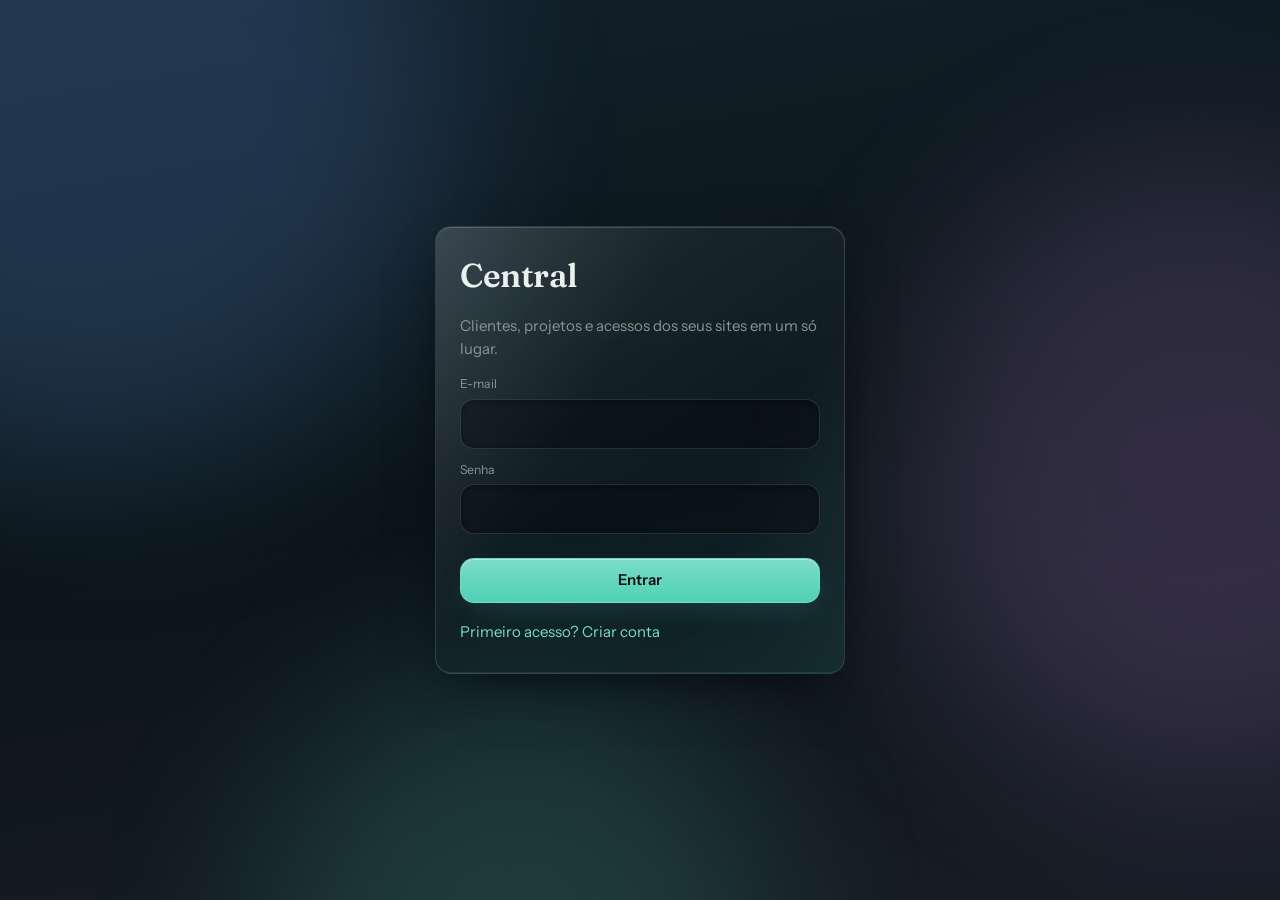
<file: index.html>
<!doctype html>
<html lang="pt-BR">
<head>
<meta charset="utf-8">
<meta name="viewport" content="width=device-width, initial-scale=1, viewport-fit=cover">
<meta http-equiv="Content-Security-Policy" content="default-src 'self'; script-src 'self'; style-src 'self' 'unsafe-inline'; img-src 'self' data:; connect-src 'self' https://llpbtrobjfszgzlvdogr.supabase.co https://www.googleapis.com https://nominatim.openstreetmap.org https://overpass-api.de https://overpass.private.coffee https://overpass.kumi.systems; object-src 'none'; base-uri 'none'; form-action 'self'">
<meta name="referrer" content="no-referrer">
<meta name="robots" content="noindex, nofollow">
<meta name="theme-color" content="#050507">
<meta name="apple-mobile-web-app-capable" content="yes">
<meta name="apple-mobile-web-app-status-bar-style" content="black-translucent">
<meta name="apple-mobile-web-app-title" content="Central">
<title>Central</title>
<script src="theme.js"></script>
<link rel="manifest" href="manifest.webmanifest">
<link rel="icon" type="image/png" href="icons/icon-192.png">
<link rel="apple-touch-icon" href="icons/icon-192.png">
<link rel="stylesheet" href="styles.css">
</head>
<body>
<div class="aurora" aria-hidden="true"><i></i></div>
<div id="app"><div class="center"><p class="muted">Carregando…</p></div></div>
<div id="modal" hidden></div>
<div id="toast" role="status" aria-live="polite"></div>
<script src="vendor/supabase.js"></script>
<script type="module" src="app.js"></script>
</body>
</html>
</file>
<file: styles.css>
/* =====================================================================
   Central — paletas de cores + vidro
   Paleta (data-style), modo (data-mode: dark|light), fonte (data-font), animações (data-motion: full|calm).
   Paletas geradas com contraste conferido (texto/destaque >= 4.5:1). Os seletores não exigem <html>:
   a prévia de cada paleta em Ajustes usa as mesmas variáveis.
   ===================================================================== */

/* ---------- fontes (hospedadas no app; a CSP não permite fontes externas) ---------- */
@font-face{font-family:"Fraunces";src:url(fonts/fraunces.woff2) format("woff2");font-weight:100 900;font-display:swap}
@font-face{font-family:"Instrument Sans";src:url(fonts/instrument-sans.woff2) format("woff2");font-weight:400 700;font-display:swap}
@font-face{font-family:"Bricolage Grotesque";src:url(fonts/bricolage.woff2) format("woff2");font-weight:200 800;font-display:swap}
@font-face{font-family:"IBM Plex Sans";src:url(fonts/plex-sans-400.woff2) format("woff2");font-weight:400;font-display:swap}
@font-face{font-family:"IBM Plex Sans";src:url(fonts/plex-sans-500.woff2) format("woff2");font-weight:500;font-display:swap}
@font-face{font-family:"IBM Plex Sans";src:url(fonts/plex-sans-600.woff2) format("woff2");font-weight:600;font-display:swap}
@font-face{font-family:"IBM Plex Sans";src:url(fonts/plex-sans-700.woff2) format("woff2");font-weight:700 900;font-display:swap}
@font-face{font-family:"IBM Plex Mono";src:url(fonts/plex-mono-500.woff2) format("woff2");font-weight:400 700;font-display:swap}
:root,[data-font="editorial"]{--f-body:"Instrument Sans",system-ui,sans-serif;--f-head:"Fraunces",Georgia,serif;--f-num:"Fraunces",Georgia,serif;--head-w:600;--head-ls:-.015em}
[data-font="grotesca"]{--f-body:"Bricolage Grotesque",system-ui,sans-serif;--f-head:"Bricolage Grotesque",system-ui,sans-serif;--f-num:"Bricolage Grotesque",system-ui,sans-serif;--head-w:700;--head-ls:-.03em}
[data-font="tecnica"]{--f-body:"IBM Plex Sans",system-ui,sans-serif;--f-head:"IBM Plex Sans",system-ui,sans-serif;--f-num:"IBM Plex Mono",ui-monospace,monospace;--head-w:600;--head-ls:-.01em}

/* ---------- paletas ---------- */
[data-style="mistico"][data-mode="dark"]{--bg:#0b1519;--sky1:#13212c;--sky2:#0b1519;--sky3:#181d27;--text:#eaf0eb;--muted:#8c9493;--accent:#4fd1b5;--accent2:#7bdcc8;--accent-ink:#101114;--gold:#e0b45a;--warn:#f0c06a;--danger:#ff8f8f;--info:#8fb4ff;--good:#6fd6a0;--blob1:#5b8fd6;--blob2:#b07cc6;--blob3:#4fd1b5;--k1:#4fd1b5;--k2:#5b8fd6;--k3:#b07cc6;--k4:#e0b45a;--c1:#4fd1b5;--c2:#5b8fd6;--c3:#b07cc6;--c4:#e0b45a;--c5:#e7799b;--c6:#9ee6d6;--c7:#8c9493}
[data-style="mistico"][data-mode="light"]{--bg:#f1f3ee;--sky1:#e2e9ec;--sky2:#f1f3ee;--sky3:#eae7ea;--text:#1b2a2a;--muted:#687271;--accent:#2c7565;--accent2:#256356;--accent-ink:#ffffff;--gold:#987a3d;--warn:#8f5c0a;--danger:#b3303e;--info:#2f5fb0;--good:#1f7a4d;--blob1:#5b8fd6;--blob2:#b07cc6;--blob3:#4fd1b5;--k1:#399682;--k2:#5789cd;--k3:#a977be;--k4:#a18241;--c1:#2c7565;--c2:#5789cd;--c3:#a977be;--c4:#a18241;--c5:#de7495;--c6:#80aca3;--c7:#687271}
[data-style="oceano"][data-mode="dark"]{--bg:#08111c;--sky1:#0c242e;--sky2:#08111c;--sky3:#111b2e;--text:#eaeeef;--muted:#8b9196;--accent:#4aa8ff;--accent2:#77beff;--accent-ink:#101114;--gold:#e8c98a;--warn:#f0c06a;--danger:#ff8f8f;--info:#8fb4ff;--good:#6fd6a0;--blob1:#2dd4d4;--blob2:#7c8cff;--blob3:#4aa8ff;--k1:#4aa8ff;--k2:#2dd4d4;--k3:#7c8cff;--k4:#e8c98a;--c1:#4aa8ff;--c2:#2dd4d4;--c3:#7c8cff;--c4:#e8c98a;--c5:#ff8f70;--c6:#9bcfff;--c7:#8b9196}
[data-style="oceano"][data-mode="light"]{--bg:#eef3f7;--sky1:#dbf0f4;--sky2:#eef3f7;--sky3:#e3e9f8;--text:#1a2631;--muted:#667078;--accent:#2f6ca3;--accent2:#285c8b;--accent-ink:#ffffff;--gold:#8b7953;--warn:#8f5c0a;--danger:#b3303e;--info:#2f5fb0;--good:#1f7a4d;--blob1:#2dd4d4;--blob2:#7c8cff;--blob3:#4aa8ff;--k1:#3e8dd6;--k2:#209999;--k3:#7281eb;--k4:#9e895e;--c1:#2f6ca3;--c2:#209999;--c3:#7281eb;--c4:#9e895e;--c5:#d6785e;--c6:#82a7c8;--c7:#667078}
[data-style="floresta"][data-mode="dark"]{--bg:#0c140f;--sky1:#11221d;--sky2:#0c140f;--sky3:#182114;--text:#edf0e8;--muted:#8e948d;--accent:#7cc98a;--accent2:#9dd6a7;--accent-ink:#101114;--gold:#d9b55a;--warn:#f0c06a;--danger:#ff8f8f;--info:#8fb4ff;--good:#6fd6a0;--blob1:#3f9f9a;--blob2:#a3b84f;--blob3:#7cc98a;--k1:#7cc98a;--k2:#3f9f9a;--k3:#a3b84f;--k4:#d9b55a;--c1:#7cc98a;--c2:#3f9f9a;--c3:#a3b84f;--c4:#d9b55a;--c5:#e08a5a;--c6:#b7e1bf;--c7:#8e948d}
[data-style="floresta"][data-mode="light"]{--bg:#f0f2e9;--sky1:#deeae1;--sky2:#f0f2e9;--sky3:#e8ecda;--text:#1f2925;--muted:#6a716c;--accent:#45714d;--accent2:#3b6041;--accent-ink:#ffffff;--gold:#947b3d;--warn:#8f5c0a;--danger:#b3303e;--info:#2f5fb0;--good:#1f7a4d;--blob1:#3f9f9a;--blob2:#a3b84f;--blob3:#7cc98a;--k1:#599163;--k2:#3c9994;--k3:#7c8c3c;--k4:#9c8241;--c1:#45714d;--c2:#3c9994;--c3:#7c8c3c;--c4:#9c8241;--c5:#ce7f53;--c6:#8faa94;--c7:#6a716c}
[data-style="terracota"][data-mode="dark"]{--bg:#16110e;--sky1:#221f16;--sky2:#16110e;--sky3:#271e13;--text:#f3ebe5;--muted:#968f8b;--accent:#e07a52;--accent2:#e89b7d;--accent-ink:#101114;--gold:#6b8fa3;--warn:#f0c06a;--danger:#ff8f8f;--info:#8fb4ff;--good:#6fd6a0;--blob1:#8a9a5b;--blob2:#e8b04a;--blob3:#e07a52;--k1:#e07a52;--k2:#8a9a5b;--k3:#e8b04a;--k4:#6b8fa3;--c1:#e07a52;--c2:#8a9a5b;--c3:#e8b04a;--c4:#6b8fa3;--c5:#c7a98a;--c6:#eeb6a0;--c7:#968f8b}
[data-style="terracota"][data-mode="light"]{--bg:#f5efe6;--sky1:#eae6d8;--sky2:#f5efe6;--sky3:#f4e9d6;--text:#292120;--muted:#726b67;--accent:#a1583b;--accent2:#894b32;--accent-ink:#ffffff;--gold:#5e7e8f;--warn:#8f5c0a;--danger:#b3303e;--info:#2f5fb0;--good:#1f7a4d;--blob1:#8a9a5b;--blob2:#e8b04a;--blob3:#e07a52;--k1:#ce704b;--k2:#7f8e54;--k3:#a77f35;--k4:#6b8fa3;--c1:#a1583b;--c2:#7f8e54;--c3:#a77f35;--c4:#6b8fa3;--c5:#a78e74;--c6:#c79b89;--c7:#726b67}
[data-style="cafe"][data-mode="dark"]{--bg:#14100d;--sky1:#1e1e18;--sky2:#14100d;--sky3:#251e18;--text:#f1ece5;--muted:#94908a;--accent:#c8925a;--accent2:#d6ad83;--accent-ink:#101114;--gold:#d26b4f;--warn:#f0c06a;--danger:#ff8f8f;--info:#8fb4ff;--good:#6fd6a0;--blob1:#7a9a7e;--blob2:#e3c39b;--blob3:#c8925a;--k1:#c8925a;--k2:#7a9a7e;--k3:#e3c39b;--k4:#d26b4f;--c1:#c8925a;--c2:#7a9a7e;--c3:#e3c39b;--c4:#d26b4f;--c5:#8b6b52;--c6:#e1c3a4;--c7:#94908a}
[data-style="cafe"][data-mode="light"]{--bg:#f4eee6;--sky1:#e8e6dc;--sky2:#f4eee6;--sky3:#f2eade;--text:#272320;--muted:#716c67;--accent:#88633d;--accent2:#745434;--accent-ink:#ffffff;--gold:#b95e46;--warn:#8f5c0a;--danger:#b3303e;--info:#2f5fb0;--good:#1f7a4d;--blob1:#7a9a7e;--blob2:#e3c39b;--blob3:#c8925a;--k1:#b0804f;--k2:#708e74;--k3:#9a8569;--k4:#d26b4f;--c1:#88633d;--c2:#708e74;--c3:#9a8569;--c4:#d26b4f;--c5:#8b6b52;--c6:#b8a18b;--c7:#716c67}
[data-style="bauhaus"][data-mode="dark"]{--bg:#0f1118;--sky1:#171c2c;--sky2:#0f1118;--sky3:#20161b;--text:#f4eee3;--muted:#94918e;--accent:#f2b632;--accent2:#f5c865;--accent-ink:#101114;--gold:#2a9d8f;--warn:#f0c06a;--danger:#ff8f8f;--info:#8fb4ff;--good:#6fd6a0;--blob1:#5b7be0;--blob2:#e0533d;--blob3:#f2b632;--k1:#f2b632;--k2:#5b7be0;--k3:#e0533d;--k4:#2a9d8f;--c1:#f2b632;--c2:#5b7be0;--c3:#e0533d;--c4:#2a9d8f;--c5:#8a8fa0;--c6:#f8d78e;--c7:#94918e}
[data-style="bauhaus"][data-mode="light"]{--bg:#f4f1e8;--sky1:#e5e5e7;--sky2:#f4f1e8;--sky3:#f2e1d7;--text:#2b271c;--muted:#737065;--accent:#88661c;--accent2:#745718;--accent-ink:#ffffff;--gold:#258a7e;--warn:#8f5c0a;--danger:#b3303e;--info:#2f5fb0;--good:#1f7a4d;--blob1:#5b7be0;--blob2:#e0533d;--blob3:#f2b632;--k1:#ae8324;--k2:#5b7be0;--k3:#e0533d;--k4:#289789;--c1:#88661c;--c2:#5b7be0;--c3:#e0533d;--c4:#289789;--c5:#8a8fa0;--c6:#b8a377;--c7:#737065}
[data-style="crepusculo"][data-mode="dark"]{--bg:#150d1b;--sky1:#211830;--sky2:#150d1b;--sky3:#23142a;--text:#f5eceb;--muted:#978e94;--accent:#ff8fbf;--accent2:#ffabcf;--accent-ink:#101114;--gold:#ffb15c;--warn:#f0c06a;--danger:#ff8f8f;--info:#8fb4ff;--good:#6fd6a0;--blob1:#8f7cf0;--blob2:#c86ad8;--blob3:#ff8fbf;--k1:#ff8fbf;--k2:#8f7cf0;--k3:#c86ad8;--k4:#ffb15c;--c1:#ff8fbf;--c2:#8f7cf0;--c3:#c86ad8;--c4:#ffb15c;--c5:#ff7a6a;--c6:#ffc1dc;--c7:#978e94}
[data-style="crepusculo"][data-mode="light"]{--bg:#f7eff0;--sky1:#ede4f0;--sky2:#f7eff0;--sky3:#f2e2ee;--text:#2c232a;--muted:#756c71;--accent:#995673;--accent2:#824962;--accent-ink:#ffffff;--gold:#a3713b;--warn:#8f5c0a;--danger:#b3303e;--info:#2f5fb0;--good:#1f7a4d;--blob1:#8f7cf0;--blob2:#c86ad8;--blob3:#ff8fbf;--k1:#c26d91;--k2:#8977e6;--k3:#c066cf;--k4:#b87f42;--c1:#995673;--c2:#8977e6;--c3:#c066cf;--c4:#b87f42;--c5:#eb7062;--c6:#c29aab;--c7:#756c71}
[data-style="lavanda"][data-mode="dark"]{--bg:#121119;--sky1:#1e2226;--sky2:#121119;--sky3:#241d22;--text:#efedee;--muted:#929195;--accent:#a99be8;--accent2:#beb4ee;--accent-ink:#101114;--gold:#e6c97a;--warn:#f0c06a;--danger:#ff8f8f;--info:#8fb4ff;--good:#6fd6a0;--blob1:#8fb89a;--blob2:#f0a98c;--blob3:#a99be8;--k1:#a99be8;--k2:#8fb89a;--k3:#f0a98c;--k4:#e6c97a;--c1:#a99be8;--c2:#8fb89a;--c3:#f0a98c;--c4:#e6c97a;--c5:#d98fb0;--c6:#d0c8f2;--c7:#929195}
[data-style="lavanda"][data-mode="light"]{--bg:#f3f1f6;--sky1:#e9ebed;--sky2:#f3f1f6;--sky3:#f3eaeb;--text:#24242f;--muted:#6f6e77;--accent:#6c6394;--accent2:#5c547e;--accent-ink:#ffffff;--gold:#8a7949;--warn:#8f5c0a;--danger:#b3303e;--info:#2f5fb0;--good:#1f7a4d;--blob1:#8fb89a;--blob2:#f0a98c;--blob3:#a99be8;--k1:#8e82c3;--k2:#72937b;--k3:#ad7a65;--k4:#9c8953;--c1:#6c6394;--c2:#72937b;--c3:#ad7a65;--c4:#9c8953;--c5:#bf7e9b;--c6:#a7a1bf;--c7:#6f6e77}
[data-style="rosa"][data-mode="dark"]{--bg:#161012;--sky1:#27171c;--sky2:#161012;--sky3:#261d1c;--text:#f3edea;--muted:#96908f;--accent:#e79aa8;--accent2:#edb3be;--accent-ink:#101114;--gold:#7fa39a;--warn:#f0c06a;--danger:#ff8f8f;--info:#8fb4ff;--good:#6fd6a0;--blob1:#c4587a;--blob2:#d9b38c;--blob3:#e79aa8;--k1:#e79aa8;--k2:#c4587a;--k3:#d9b38c;--k4:#7fa39a;--c1:#e79aa8;--c2:#c4587a;--c3:#d9b38c;--c4:#7fa39a;--c5:#9c6b8a;--c6:#f2c7cf;--c7:#96908f}
[data-style="rosa"][data-mode="light"]{--bg:#f6eeee;--sky1:#f1dfe2;--sky2:#f6eeee;--sky3:#f3e8e4;--text:#2a2428;--muted:#736d6f;--accent:#8b5c65;--accent2:#764e56;--accent-ink:#ffffff;--gold:#66827b;--warn:#8f5c0a;--danger:#b3303e;--info:#2f5fb0;--good:#1f7a4d;--blob1:#c4587a;--blob2:#d9b38c;--blob3:#e79aa8;--k1:#b07580;--k2:#c4587a;--k3:#9c8165;--k4:#708f88;--c1:#8b5c65;--c2:#c4587a;--c3:#9c8165;--c4:#708f88;--c5:#9c6b8a;--c6:#b99da3;--c7:#736d6f}
[data-style="menta"][data-mode="dark"]{--bg:#0d1413;--sky1:#22191b;--sky2:#0d1413;--sky3:#1f231a;--text:#ebf0ea;--muted:#8e9490;--accent:#58d6a8;--accent2:#82e0be;--accent-ink:#101114;--gold:#6aa0e8;--warn:#f0c06a;--danger:#ff8f8f;--info:#8fb4ff;--good:#6fd6a0;--blob1:#e4475f;--blob2:#f2d16b;--blob3:#58d6a8;--k1:#58d6a8;--k2:#e4475f;--k3:#f2d16b;--k4:#6aa0e8;--c1:#58d6a8;--c2:#e4475f;--c3:#f2d16b;--c4:#6aa0e8;--c5:#b98cf0;--c6:#a3e8cf;--c7:#8e9490}
[data-style="menta"][data-mode="light"]{--bg:#eff5f2;--sky1:#eee4e3;--sky2:#eff5f2;--sky3:#eff1e4;--text:#1c2a28;--muted:#687371;--accent:#31785e;--accent2:#2a6650;--accent-ink:#ffffff;--gold:#5580ba;--warn:#8f5c0a;--danger:#b3303e;--info:#2f5fb0;--good:#1f7a4d;--blob1:#e4475f;--blob2:#f2d16b;--blob3:#58d6a8;--k1:#3f9a79;--k2:#e4475f;--k3:#9b8644;--k4:#5d8dcc;--c1:#31785e;--c2:#e4475f;--c3:#9b8644;--c4:#5d8dcc;--c5:#aa81dd;--c6:#83ae9e;--c7:#687371}
[data-style="grafite"][data-mode="dark"]{--bg:#111214;--sky1:#1c2126;--sky2:#111214;--sky3:#241d1a;--text:#f1f2e4;--muted:#93948d;--accent:#c6f04a;--accent2:#d4f477;--accent-ink:#101114;--gold:#b48cf0;--warn:#f0c06a;--danger:#ff8f8f;--info:#8fb4ff;--good:#6fd6a0;--blob1:#7fa7c9;--blob2:#ff9b5a;--blob3:#c6f04a;--k1:#c6f04a;--k2:#7fa7c9;--k3:#ff9b5a;--k4:#b48cf0;--c1:#c6f04a;--c2:#7fa7c9;--c3:#ff9b5a;--c4:#b48cf0;--c5:#9aa3ad;--c6:#e0f79b;--c7:#93948d}
[data-style="grafite"][data-mode="light"]{--bg:#f2f2f0;--sky1:#e6eaec;--sky2:#f2f2f0;--sky3:#f3e9e1;--text:#272d1f;--muted:#70746a;--accent:#5f7324;--accent2:#51621f;--accent-ink:#ffffff;--gold:#896ab6;--warn:#8f5c0a;--danger:#b3303e;--info:#2f5fb0;--good:#1f7a4d;--blob1:#7fa7c9;--blob2:#ff9b5a;--blob3:#c6f04a;--k1:#77902c;--k2:#6b8ca9;--k3:#c27644;--k4:#9e7bd3;--c1:#5f7324;--c2:#6b8ca9;--c3:#c27644;--c4:#9e7bd3;--c5:#8e969f;--c6:#9fab7c;--c7:#70746a}
[data-style="carmesim"][data-mode="dark"]{--bg:#070608;--sky1:#201215;--sky2:#070608;--sky3:#16080c;--text:#f5e7e4;--muted:#918988;--accent:#ff3b4b;--accent2:#ff6c78;--accent-ink:#101114;--gold:#ffb454;--warn:#f0c06a;--danger:#ff8f8f;--info:#8fb4ff;--good:#6fd6a0;--blob1:#ff7a86;--blob2:#c41a3a;--blob3:#ff3b4b;--k1:#ff3b4b;--k2:#ff7a86;--k3:#c41a3a;--k4:#ffb454;--c1:#ff3b4b;--c2:#ff7a86;--c3:#c41a3a;--c4:#ffb454;--c5:#9a9299;--c6:#ff939c;--c7:#918988}
[data-style="carmesim"][data-mode="light"]{--bg:#f7f2f1;--sky1:#f8e6e6;--sky2:#f7f2f1;--sky3:#f2dcdf;--text:#2c1b1f;--muted:#75686b;--accent:#cc2f3c;--accent2:#ad2833;--accent-ink:#ffffff;--gold:#a37336;--warn:#8f5c0a;--danger:#b3303e;--info:#2f5fb0;--good:#1f7a4d;--blob1:#ff7a86;--blob2:#c41a3a;--blob3:#ff3b4b;--k1:#ff3b4b;--k2:#d66671;--k3:#c41a3a;--k4:#b8823c;--c1:#cc2f3c;--c2:#d66671;--c3:#c41a3a;--c4:#b8823c;--c5:#9a9299;--c6:#e0828a;--c7:#75686b}

/* vidro: escuro x claro */
[data-mode="dark"]{
  --g1:rgba(255,255,255,.085);--g2:rgba(255,255,255,.025);--border:rgba(255,255,255,.12);--hi:rgba(255,255,255,.17);
  --sheen:rgba(255,255,255,.11);--shadow:rgba(0,0,0,.8);--soft:rgba(255,255,255,.05);--soft2:rgba(255,255,255,.09);
  --inset:rgba(0,0,0,.32);--base:color-mix(in srgb,var(--bg) 34%,transparent);--hair:rgba(255,255,255,.07);--track:rgba(255,255,255,.09);--strong:#fff;
  --sheet1:color-mix(in srgb,var(--bg) 72%,var(--accent) 6%);--sheet2:color-mix(in srgb,var(--bg) 92%,transparent);--tipbg:color-mix(in srgb,var(--bg) 80%,transparent);
}
[data-mode="light"]{
  --g1:rgba(255,255,255,.66);--g2:rgba(255,255,255,.36);--border:rgba(255,255,255,.8);--hi:rgba(255,255,255,.95);
  --sheen:rgba(255,255,255,.3);--shadow:rgba(40,60,70,.28);--soft:rgba(255,255,255,.45);--soft2:rgba(255,255,255,.7);
  --inset:rgba(255,255,255,.6);--base:transparent;--hair:rgba(30,50,60,.09);--track:rgba(30,50,60,.10);--strong:#0b161a;
  --sheet1:rgba(255,255,255,.88);--sheet2:rgba(255,255,255,.78);--tipbg:rgba(255,255,255,.85);
}
[data-style]{
  --glow:color-mix(in srgb,var(--accent) 20%,transparent);
  --tint:color-mix(in srgb,var(--accent) 5%,transparent);
}
:root{--r:16px;--nav-h:68px;--glass:blur(26px) saturate(140%) brightness(1.04)}
[data-mode="light"]:root{--glass:blur(22px) saturate(180%) brightness(1.04)}

/* ---------- base ---------- */
*{box-sizing:border-box}
html{background:var(--bg)}
html,body{margin:0;color:var(--text);font:15px/1.5 var(--f-body);-webkit-text-size-adjust:100%}
body{background:transparent;min-height:100vh}
body.noscroll{overflow:hidden}
h1,h2,h3{margin:0 0 .4em;line-height:1.15;letter-spacing:var(--head-ls);font-family:var(--f-head);font-weight:var(--head-w)}
h1{font-size:1.7rem} h2{font-size:1.12rem} h3{font-size:1rem}
a{color:var(--accent2);text-decoration:none}
[data-mode="light"] a{color:var(--accent)}
.muted{color:var(--muted)} .small{font-size:.85rem} .right{text-align:right}
.mono{font-family:ui-monospace,SFMono-Regular,Menlo,Consolas,monospace}
[hidden]{display:none!important}
.eyebrow{font-size:.85rem;color:var(--muted);margin-bottom:2px}
.num,.stat .v,.kpi .v,.hs .v,.tile .n,.donut .dn,.lf-score{font-family:var(--f-num);font-variant-numeric:tabular-nums lining-nums}
html.theming *,html.theming *::before,html.theming *::after{transition:background-color .6s,border-color .6s,color .6s,fill .6s,stroke .6s,box-shadow .6s!important}
::view-transition-old(root),::view-transition-new(root){animation:none;mix-blend-mode:normal}
::view-transition-new(root){animation:vt .75s cubic-bezier(.4,0,.2,1)}
@keyframes vt{from{clip-path:circle(0 at var(--vx,50%) var(--vy,50%))}to{clip-path:circle(150vmax at var(--vx,50%) var(--vy,50%))}}

/* ---------- fundo: manchas de cor da paleta, desfocadas, atrás do vidro ---------- */
.aurora{position:fixed;inset:0;z-index:-1;overflow:hidden;pointer-events:none;background:linear-gradient(170deg,var(--sky1),var(--sky2) 50%,var(--sky3))}
.aurora i{position:absolute;border-radius:50%;filter:blur(90px);will-change:transform}
.aurora .b1{width:55vmax;height:55vmax;left:-20vmax;top:-18vmax;background:var(--blob1);opacity:var(--bo,.22);animation:drift1 34s ease-in-out infinite alternate}
.aurora .b2{width:48vmax;height:48vmax;right:-18vmax;top:18vh;background:var(--blob2);opacity:var(--bo,.22);animation:drift2 40s ease-in-out infinite alternate}
.aurora .b3{width:40vmax;height:40vmax;left:20vw;bottom:-22vmax;background:var(--blob3);opacity:calc(var(--bo,.22)*.8);animation:drift3 46s ease-in-out infinite alternate}
[data-mode="light"] .aurora{--bo:.30}
@keyframes drift1{to{transform:translate(14vmax,10vmax) scale(1.1)}}
@keyframes drift2{to{transform:translate(-12vmax,-6vmax) scale(1.15)}}
@keyframes drift3{to{transform:translate(10vmax,-8vmax) scale(.9)}}
[data-motion="calm"] .aurora i{animation:none!important}

/* ---------- layout ---------- */
.shell{min-height:100vh;display:flex;flex-direction:column}
main#view{flex:1;width:100%;max-width:1180px;margin:0 auto;padding:22px 16px calc(var(--nav-h) + 48px + env(safe-area-inset-bottom))}
.nav{position:fixed;left:12px;right:12px;bottom:calc(12px + env(safe-area-inset-bottom));z-index:20;display:flex;justify-content:space-around;
  background:linear-gradient(180deg,var(--g1),var(--g2));backdrop-filter:var(--glass);-webkit-backdrop-filter:var(--glass);
  border:1px solid var(--border);border-radius:28px;padding:7px;box-shadow:0 14px 40px var(--shadow),0 0 40px -14px var(--glow),inset 0 1px 0 var(--hi)}
.nav .brand{display:none}
.nav a{flex:1;display:flex;flex-direction:column;align-items:center;gap:3px;padding:8px 4px;color:var(--muted);font-size:.68rem;border-radius:20px;position:relative;transition:color .25s,background .25s,transform .25s}
.nav a svg{width:22px;height:22px;stroke:currentColor;fill:none;stroke-width:1.8;stroke-linecap:round;stroke-linejoin:round;transition:transform .3s cubic-bezier(.3,1.6,.5,1)}
.nav a:hover{color:var(--text)} .nav a:hover svg{transform:translateY(-2px) scale(1.08)}
.nav a.on{color:var(--strong);background:linear-gradient(180deg,color-mix(in srgb,var(--accent) 42%,transparent),color-mix(in srgb,var(--accent) 14%,transparent));box-shadow:0 0 26px -4px var(--glow),inset 0 1px 0 var(--hi)}
@media(min-width:900px){
  .shell{flex-direction:row}
  .nav{position:sticky;left:auto;right:auto;bottom:auto;top:18px;height:calc(100vh - 36px);width:96px;margin:18px 0 18px 18px;flex-direction:column;justify-content:flex-start;gap:8px;border-radius:38px;padding:20px 10px}
  .nav .brand{display:block;text-align:center;font-family:var(--f-head);font-weight:var(--head-w);font-size:1.05rem;letter-spacing:var(--head-ls);margin:4px 0 18px;color:var(--strong)}
  .nav a{flex:0;font-size:.66rem;padding:12px 4px}
  main#view{padding:30px 28px 40px}
}

/* ---------- vidro líquido ---------- */
.card,.panel,.stat,.tile,.sheet,.kpi{position:relative;overflow:hidden;
  background:linear-gradient(145deg,var(--g1),var(--g2) 55%,var(--tint)),var(--base);
  backdrop-filter:var(--glass);-webkit-backdrop-filter:var(--glass);
  border:1px solid var(--border);border-radius:var(--r);
  box-shadow:0 18px 50px -20px var(--shadow),inset 0 1px 0 var(--hi),inset 0 -1px 0 color-mix(in srgb,var(--accent) 12%,transparent)}
.card::before,.panel::before,.stat::before,.tile::before,.kpi::before{content:"";position:absolute;inset:0;pointer-events:none;border-radius:inherit;
  background:linear-gradient(120deg,var(--sheen),transparent 38%,transparent 70%,color-mix(in srgb,var(--accent) 7%,transparent))}
.card::after,.panel::after,.stat::after,.tile::after,.kpi::after,.btn::after{content:"";position:absolute;inset:0;pointer-events:none;border-radius:inherit;opacity:0;transition:opacity .3s;
  background:radial-gradient(260px circle at var(--mx,50%) var(--my,0%),color-mix(in srgb,var(--accent) 9%,transparent),transparent 60%)}
.card:hover::after,.stat:hover::after,.tile:hover::after,.btn:hover::after,.panel:hover::after,.kpi:hover::after{opacity:1}
.card>*,.panel>*,.stat>*,.tile>*,.kpi>*{position:relative;z-index:1}
.card,.panel{padding:16px 18px}
.panel{padding:24px}
a.card,a.item{display:block;color:inherit}
a.item{display:flex}
a.card{transition:transform .25s,border-color .25s}
a.card:hover{transform:translateY(-2px);border-color:color-mix(in srgb,var(--accent) 40%,var(--border))}
a.card:active{transform:scale(.99)}
.stack>*+*{margin-top:12px}
.row{display:flex;gap:10px;align-items:center;flex-wrap:wrap}
.between{justify-content:space-between}
.grid{display:grid;gap:12px;grid-template-columns:repeat(2,1fr)}
@media(min-width:620px){.grid.g3{grid-template-columns:repeat(3,1fr)}.grid.g4{grid-template-columns:repeat(4,1fr)}}
.stat{padding:14px 16px}
.stat .k{color:var(--muted);font-size:.82rem}
.stat .v{font-size:1.4rem;font-weight:700;margin-top:4px;font-variant-numeric:tabular-nums}
.pos{color:var(--good)} .neg{color:var(--danger)} .warn{color:var(--warn)}
.page-h{display:flex;justify-content:space-between;align-items:center;gap:10px;margin-bottom:16px;flex-wrap:wrap}
.page-h h1{margin:0}
.section{margin:26px 0 10px;display:flex;justify-content:space-between;align-items:center}
.section h2{margin:0}
.empty{color:var(--muted);text-align:center;padding:28px 12px;border:1px dashed var(--border);border-radius:var(--r);background:var(--soft)}

/* ---------- controles ---------- */
.btn{position:relative;overflow:hidden;appearance:none;border:1px solid var(--border);background:linear-gradient(180deg,var(--soft2),var(--soft));backdrop-filter:blur(14px);-webkit-backdrop-filter:blur(14px);
  color:var(--text);padding:10px 16px;border-radius:14px;font:inherit;font-weight:600;cursor:pointer;display:inline-flex;align-items:center;justify-content:center;gap:6px;text-decoration:none;
  box-shadow:inset 0 1px 0 var(--hi),0 6px 18px -8px var(--shadow);transition:transform .2s,box-shadow .25s,border-color .25s}
.btn:hover{border-color:color-mix(in srgb,var(--accent) 50%,var(--border));box-shadow:inset 0 1px 0 var(--hi),0 8px 26px -8px var(--glow)}
.btn:active{transform:translateY(1px) scale(.985)}
.btn.primary{background:linear-gradient(180deg,var(--accent2),var(--accent));border-color:color-mix(in srgb,var(--accent2) 70%,transparent);color:var(--accent-ink);box-shadow:inset 0 1px 0 rgba(255,255,255,.4),0 10px 30px -8px var(--glow)}
.btn.primary:hover{box-shadow:inset 0 1px 0 rgba(255,255,255,.5),0 12px 38px -6px var(--glow)}
[data-mode="light"] .btn.primary{background:linear-gradient(180deg,color-mix(in srgb,var(--accent) 82%,#fff),var(--accent))}
.btn.danger{color:var(--danger)}
.btn.sm{padding:6px 11px;font-size:.85rem;border-radius:11px}
.btn.block{width:100%}
.btn[disabled]{opacity:.5}
.link{background:none;border:0;color:var(--accent2);font:inherit;cursor:pointer;padding:6px 0}
.icon{background:none;border:0;color:var(--muted);font-size:1.1rem;padding:6px 8px;cursor:pointer}
.iconbtn{position:relative;width:40px;height:40px;flex:none;display:grid;place-items:center;border-radius:50%;border:1px solid var(--border);color:var(--text);cursor:pointer;
  background:linear-gradient(180deg,var(--soft2),var(--soft));backdrop-filter:blur(14px);-webkit-backdrop-filter:blur(14px);box-shadow:inset 0 1px 0 var(--hi),0 6px 18px -8px var(--shadow);transition:transform .25s,box-shadow .25s}
.iconbtn:hover{transform:translateY(-2px) rotate(-8deg);box-shadow:inset 0 1px 0 var(--hi),0 8px 24px -6px var(--glow)}
.iconbtn svg{width:19px;height:19px;stroke:currentColor;fill:none;stroke-width:1.8;stroke-linecap:round;stroke-linejoin:round}
label{display:block;font-size:.82rem;color:var(--muted);margin-bottom:12px}
input,select,textarea{display:block;width:100%;margin-top:5px;background:var(--inset);color:var(--text);border:1px solid var(--border);border-radius:14px;padding:12px 13px;font:inherit;font-size:16px;
  box-shadow:inset 0 2px 8px color-mix(in srgb,var(--shadow) 45%,transparent);transition:border-color .2s,box-shadow .25s}
input:focus,select:focus,textarea:focus{outline:0;border-color:color-mix(in srgb,var(--accent) 70%,transparent);box-shadow:inset 0 2px 8px color-mix(in srgb,var(--shadow) 45%,transparent),0 0 0 3px color-mix(in srgb,var(--accent) 22%,transparent),0 0 24px -4px var(--glow)}
select option{background:var(--bg);color:var(--text)}
textarea{min-height:84px;resize:vertical}
input[type=checkbox]{display:inline-block;width:auto;margin:0 8px 0 0;vertical-align:middle;accent-color:var(--accent)}
.check{color:var(--text);font-size:.92rem}
.two{display:grid;grid-template-columns:1fr 1fr;gap:10px}

/* ---------- abas / chips ---------- */
.tabs{display:flex;gap:6px;overflow-x:auto;padding:5px;margin:0 0 16px;scrollbar-width:none;width:max-content;max-width:100%;
  background:var(--soft);border:1px solid var(--border);border-radius:999px;backdrop-filter:blur(14px);-webkit-backdrop-filter:blur(14px)}
.page-h .tabs,.item .tabs{margin:0}
.tabs::-webkit-scrollbar{display:none}
.tab{position:relative;overflow:hidden;flex:none;padding:8px 15px;border-radius:999px;border:1px solid transparent;background:transparent;color:var(--muted);font:inherit;font-size:.88rem;cursor:pointer;transition:color .2s,background .3s,box-shadow .3s}
.tab:hover{color:var(--text)}
.tab.on{background:linear-gradient(180deg,color-mix(in srgb,var(--accent) 62%,transparent),color-mix(in srgb,var(--accent) 34%,transparent));border-color:color-mix(in srgb,var(--accent2) 45%,transparent);color:var(--strong);font-weight:650;box-shadow:0 0 24px -4px var(--glow),inset 0 1px 0 var(--hi)}
.badge{display:inline-block;padding:3px 10px;border-radius:999px;font-size:.75rem;font-weight:600;background:var(--soft2);border:1px solid var(--border);color:var(--muted)}
.badge.ok{color:var(--good);border-color:color-mix(in srgb,var(--good) 40%,transparent)} .badge.bad{color:var(--danger);border-color:color-mix(in srgb,var(--danger) 45%,transparent);background:color-mix(in srgb,var(--danger) 12%,transparent)} .badge.mid{color:var(--warn);border-color:color-mix(in srgb,var(--warn) 42%,transparent)}
.steps{display:flex;gap:5px;margin:12px 0}
.steps i{flex:1;height:6px;border-radius:3px;background:var(--track);transition:background .3s}
.steps i.on{background:linear-gradient(90deg,var(--accent),var(--accent2));box-shadow:0 0 12px -2px var(--glow)} .steps i.now{background:var(--warn);box-shadow:0 0 12px -2px color-mix(in srgb,var(--warn) 60%,transparent)}
.legend{display:flex;gap:14px;font-size:.78rem;color:var(--muted);margin-top:6px}
.legend i{display:inline-block;width:9px;height:9px;border-radius:50%;margin-right:5px;background:var(--accent)} .legend i.e{background:var(--gold)}

/* ---------- itens ---------- */
.item{display:flex;justify-content:space-between;gap:12px;align-items:flex-start}
.item .t{font-weight:600}
.kv{display:grid;grid-template-columns:110px 1fr;gap:6px 10px;font-size:.92rem}
.kv dt{color:var(--muted)} .kv dd{margin:0;word-break:break-word}
.secret{font-family:ui-monospace,Menlo,Consolas,monospace;background:var(--inset);border:1px solid var(--border);border-radius:10px;padding:6px 9px;word-break:break-all}
.alert{border-left:3px solid var(--warn)} .alert.bad{border-left-color:var(--danger);box-shadow:0 18px 50px -20px var(--shadow),-12px 0 30px -14px color-mix(in srgb,var(--danger) 55%,transparent),inset 0 1px 0 var(--hi)}

/* ---------- painel ---------- */
.greet{display:flex;align-items:center;gap:12px}
.page-h>.row{flex-wrap:nowrap;min-width:0;max-width:100%}
.page-h>.row .tabs{flex:0 1 auto;min-width:0}
@media(max-width:560px){.page-h>.row{width:100%}.page-h>.row .tabs{flex:1}.page-h>.row a.iconbtn{display:none}.tab{padding:8px 12px}}
.greet h1{font-size:1.45rem}
.dash{display:grid;gap:14px;grid-template-columns:minmax(0,1fr)}
@media(min-width:1000px){.dash{grid-template-columns:minmax(0,2fr) minmax(0,1fr);grid-template-areas:"kpis kpis" "hero side" "mini side" "alerts alerts";align-items:start}
  .dash .hero{grid-area:hero}.dash .side{grid-area:side}.dash .kpis{grid-area:kpis}.dash .mini{grid-area:mini}.dash .alerts{grid-area:alerts}}
.kpis{display:grid;gap:14px;grid-template-columns:repeat(2,minmax(0,1fr))}
@media(min-width:760px){.kpis{grid-template-columns:repeat(4,minmax(0,1fr))}}
.kpi{--kc:var(--k1);display:flex;flex-direction:column;padding:15px 16px 0;min-height:158px;color:inherit;
  background:linear-gradient(165deg,color-mix(in srgb,var(--kc) 40%,transparent),color-mix(in srgb,var(--kc) 10%,transparent) 72%),linear-gradient(145deg,var(--g1),var(--g2));
  border-color:color-mix(in srgb,var(--kc) 42%,var(--border));transition:transform .35s cubic-bezier(.2,.9,.3,1),box-shadow .35s}
[data-mode="light"] .kpi{background:linear-gradient(165deg,color-mix(in srgb,var(--kc) 26%,rgba(255,255,255,.55)),rgba(255,255,255,.45) 75%)}
.kpi:hover{transform:translateY(-3px);box-shadow:0 22px 50px -24px var(--shadow),inset 0 1px 0 var(--hi)}
.kpi .kh{display:flex;align-items:center;gap:9px}
.kpi .ki{width:32px;height:32px;border-radius:11px;display:grid;place-items:center;background:color-mix(in srgb,var(--kc) 34%,transparent);border:1px solid color-mix(in srgb,var(--kc) 50%,transparent);box-shadow:inset 0 1px 0 var(--hi)}
.kpi .ki svg{width:17px;height:17px;stroke:var(--strong);fill:none;stroke-width:1.8;stroke-linecap:round;stroke-linejoin:round}
.kpi .k{font-size:.8rem;color:var(--muted)}
.kpi .v{font-size:1.75rem;font-weight:600;margin-top:10px;font-variant-numeric:tabular-nums;line-height:1.1;white-space:nowrap;overflow:hidden;text-overflow:ellipsis}
.kpi .dd{font-size:.74rem;color:var(--muted);margin-top:4px;display:flex;gap:6px;flex-wrap:wrap}
.kpi .d{font-weight:700} .kpi .d.up{color:var(--good)} .kpi .d.dn{color:var(--danger)}
.kpi .spark{display:block;width:calc(100% + 32px);height:54px;margin:auto -16px 0;overflow:visible}
.spark .sl{fill:none;stroke:var(--kc);stroke-width:2.2;stroke-linecap:round;stroke-dasharray:1;stroke-dashoffset:1;animation:draw 1.4s cubic-bezier(.4,.1,.2,1) calc(var(--i,0)*90ms + .2s) forwards}
.spark .sa{opacity:0;animation:fade 1s ease calc(var(--i,0)*90ms + .5s) forwards}
.hero{padding:20px 22px 22px}
.hero-h{display:flex;justify-content:space-between;align-items:center;gap:10px;flex-wrap:wrap;margin-bottom:6px}
.hero-h h2{margin:0;font-size:1.2rem}
.sbtn{appearance:none;cursor:pointer;display:inline-flex;align-items:center;gap:7px;font:inherit;font-size:.8rem;color:var(--text);padding:6px 12px;border-radius:999px;border:1px solid var(--border);background:var(--soft);transition:opacity .2s,border-color .2s,transform .15s}
.sbtn i{width:9px;height:9px;border-radius:50%;background:var(--accent);box-shadow:0 0 10px var(--glow)} .sbtn.e i{background:var(--gold);box-shadow:0 0 10px color-mix(in srgb,var(--gold) 60%,transparent)}
.sbtn:hover{border-color:color-mix(in srgb,var(--accent) 50%,var(--border))} .sbtn:active{transform:scale(.96)} .sbtn.off{opacity:.4}
.chart{position:relative;margin:4px -6px 0;touch-action:pan-y;cursor:crosshair}
.chart svg{display:block;width:100%;height:auto;overflow:visible}
.chart .gl{stroke:var(--hair);stroke-width:1}
.chart .ax{fill:var(--muted);font-size:11px;text-anchor:middle;transition:fill .2s}
.chart .ax.on{fill:var(--strong);font-weight:700}
.chart .ln{fill:none;stroke-width:3;stroke-linecap:round;stroke-dasharray:1;stroke-dashoffset:1;animation:draw 1.3s cubic-bezier(.4,.1,.2,1) .1s forwards}
.chart .ln.r{stroke:var(--accent)}
.chart .ln.e{stroke:var(--gold);stroke-width:2;opacity:.9}
.chart .ar{opacity:0;animation:fade .9s ease .5s forwards}
.chart #cv-bar{fill:var(--soft2)}
.chart #cv-line{stroke:var(--hair)}
.chart .sc{transition:transform .22s cubic-bezier(.2,.9,.3,1)}
.chart .dot{stroke:var(--bg);stroke-width:3;transition:transform .22s cubic-bezier(.2,.9,.3,1),r .2s}
.chart .dot.r{fill:var(--accent)} .chart .dot.e{fill:var(--gold)}
.chart .hit{fill:transparent}
.tip{position:absolute;top:0;pointer-events:none;transform:translate(-50%,-8px);background:var(--tipbg);backdrop-filter:blur(16px);-webkit-backdrop-filter:blur(16px);border:1px solid color-mix(in srgb,var(--accent) 40%,var(--border));border-radius:14px;padding:8px 12px;font-size:.8rem;white-space:nowrap;box-shadow:0 10px 30px -6px var(--shadow),0 0 24px -6px var(--glow);transition:left .22s cubic-bezier(.2,.9,.3,1)}
.tip b{display:block;font-size:.78rem;color:var(--muted);font-weight:500;margin-bottom:2px}
.tip span{display:flex;gap:7px;align-items:center;font-variant-numeric:tabular-nums}
.tip span i{width:8px;height:8px;border-radius:50%;background:var(--accent)} .tip span.e i{background:var(--gold)}
@keyframes draw{to{stroke-dashoffset:0}}
@keyframes fade{to{opacity:1}}
.hero-stats{display:grid;grid-template-columns:repeat(3,1fr);gap:10px;margin-top:14px}
.hs{text-align:center;padding:12px 6px;border-radius:18px;background:var(--inset);border:1px solid var(--hair);box-shadow:inset 0 1px 0 var(--hi)}
.hs .k{font-size:.8rem;color:var(--muted)}
.hs .v{font-size:1.3rem;font-weight:750;margin-top:3px;font-variant-numeric:tabular-nums}
.hs.mid{background:linear-gradient(180deg,color-mix(in srgb,var(--accent) 28%,transparent),color-mix(in srgb,var(--accent) 8%,transparent));border-color:color-mix(in srgb,var(--accent) 40%,transparent);box-shadow:0 0 30px -8px var(--glow),inset 0 1px 0 var(--hi)}
@media(max-width:520px){.hs .v{font-size:1rem}}
.side{display:grid;gap:14px;align-content:start}
.tiles{display:grid;grid-template-columns:1fr 1fr;gap:14px}
@media(min-width:1000px){.tiles{grid-template-columns:1fr}}
.tile{display:flex;flex-direction:column;justify-content:space-between;gap:14px;padding:18px;color:inherit;min-height:112px;transition:transform .35s cubic-bezier(.2,.9,.3,1)}
a.tile:hover{transform:translateY(-3px)}
.tile .ic{width:44px;height:44px;border-radius:15px;display:grid;place-items:center;background:var(--soft2);border:1px solid var(--border);box-shadow:inset 0 1px 0 var(--hi)}
.tile .ic svg{width:22px;height:22px;stroke:var(--strong);fill:none;stroke-width:1.8;stroke-linecap:round;stroke-linejoin:round}
.tile .n{font-size:2rem;font-weight:600;line-height:1;font-variant-numeric:tabular-nums} .tile .l{font-size:.82rem;opacity:.85;margin-top:3px}
.tile.red{background:linear-gradient(150deg,color-mix(in srgb,var(--accent) 62%,transparent),color-mix(in srgb,var(--accent) 22%,transparent));border-color:color-mix(in srgb,var(--accent2) 55%,transparent);box-shadow:0 20px 50px -18px var(--glow),inset 0 1px 0 var(--hi)}
.tile.red .ic{background:rgba(255,255,255,.18)} .tile.red{color:var(--strong)}
.donut-card h2{margin-bottom:6px}
.donut{display:flex;align-items:center;gap:14px;flex-wrap:wrap}
.donut svg{width:150px;height:150px;flex:none;overflow:visible}
.donut .trk{fill:none;stroke:var(--track);stroke-width:14}
.donut .seg{fill:none;stroke-width:14;cursor:pointer;stroke-linecap:round;transform:rotate(-90deg);transform-origin:80px 80px;animation:segin .9s cubic-bezier(.3,1.2,.4,1) both;transition:stroke-width .2s,filter .2s,opacity .2s}
.donut:has(.seg.hot) .seg:not(.hot){opacity:.35}
.donut .seg.hot{stroke-width:19;filter:drop-shadow(0 0 8px currentColor)}
@keyframes segin{from{stroke-dasharray:0 400;opacity:0}}
.donut text{fill:var(--text);text-anchor:middle}
.donut .dn{font-size:30px;font-weight:600} .donut .dl{font-size:11px;fill:var(--muted)}
.dlist{flex:1;min-width:150px;display:grid;gap:2px}
.dlist a{display:flex;align-items:center;gap:8px;padding:5px 8px;border-radius:10px;color:var(--text);font-size:.86rem;transition:background .2s}
.dlist a:hover,.dlist a.hot{background:var(--soft2)}
.dlist a i{width:9px;height:9px;border-radius:50%;flex:none}
.dlist a span{margin-left:auto;color:var(--muted);font-variant-numeric:tabular-nums}
.mini{display:grid;gap:14px;grid-template-columns:repeat(auto-fit,minmax(190px,1fr))}
.pc{text-align:center;padding:20px 14px 16px;color:inherit}
.pc .ring{width:78px;height:78px;margin:0 auto 10px;position:relative}
.pc .ring svg{width:100%;height:100%;transform:rotate(-90deg);overflow:visible}
.pc .ring circle{fill:none;stroke-width:7}
.pc .ring .t{stroke:var(--track)}
.pc .ring .p{stroke-linecap:round;animation:ringin 1.2s cubic-bezier(.3,.9,.3,1) both}
@keyframes ringin{from{stroke-dashoffset:var(--c)}}
.pc .ring b{position:absolute;inset:0;display:grid;place-items:center;font-size:.95rem}
.pc .nm{font-weight:700;overflow:hidden;text-overflow:ellipsis;white-space:nowrap}
.pc .cl{font-size:.8rem;color:var(--muted);margin-bottom:10px;overflow:hidden;text-overflow:ellipsis;white-space:nowrap}
.alerts .stack>*+*{margin-top:8px}
.reveal{opacity:0;transform:translateY(12px);animation:rev .7s cubic-bezier(.2,.9,.3,1) both;animation-delay:calc(var(--i,0)*70ms)}
@keyframes rev{to{opacity:1;transform:none}}
.view-in{animation:vin .45s ease both}
@keyframes vin{from{opacity:0;transform:translateY(8px)}}

/* ---------- aparência (Ajustes) ---------- */
.sty-grid{display:grid;gap:10px;grid-template-columns:repeat(auto-fill,minmax(140px,1fr));margin-top:10px}
.sty{appearance:none;cursor:pointer;text-align:left;display:flex;flex-direction:column;justify-content:flex-start;padding:0;border-radius:18px;overflow:hidden;border:1px solid var(--border);background:var(--soft);color:var(--text);font:inherit;transition:transform .25s,box-shadow .25s,border-color .25s}
.sty:hover{transform:translateY(-3px);box-shadow:0 14px 30px -14px var(--shadow)}
.sty.on{border-color:var(--accent);box-shadow:0 0 0 2px color-mix(in srgb,var(--accent) 55%,transparent),0 14px 34px -12px var(--glow)}
.sty .pv{display:grid;grid-template-columns:1.3fr 1fr 1fr 1fr 1fr;height:64px;background:var(--bg);padding:10px;gap:6px}
.sty .pv i{display:block;border-radius:8px;background:var(--k1)}
.sty .pv i:first-child{background:var(--bg);border:1px solid color-mix(in srgb,var(--text) 14%,transparent);display:grid;place-items:center;font:600 1rem var(--f-head);color:var(--text);font-style:normal}
.sty .pv i:nth-child(3){background:var(--k2)}.sty .pv i:nth-child(4){background:var(--k3)}.sty .pv i:nth-child(5){background:var(--k4)}
.fnt-grid{display:grid;gap:10px;grid-template-columns:repeat(auto-fill,minmax(150px,1fr));margin-top:10px}
.fnt{appearance:none;cursor:pointer;text-align:left;padding:12px 14px;border-radius:14px;border:1px solid var(--border);background:var(--soft);color:var(--text);font-family:var(--f-body);transition:border-color .2s,transform .2s}
.fnt:hover{transform:translateY(-2px)} .fnt.on{border-color:var(--accent);box-shadow:0 0 0 2px color-mix(in srgb,var(--accent) 45%,transparent)}
.fnt b{display:block;font:var(--head-w) 1.6rem/1.1 var(--f-head);letter-spacing:var(--head-ls)} .fnt span{font-size:.8rem;color:var(--muted)}
.sty .nm{padding:9px 12px 11px;font-weight:600;font-size:.9rem}
.ap-row{display:flex;justify-content:space-between;align-items:center;gap:12px;flex-wrap:wrap}

/* ---------- auth / modal / toast ---------- */
.center{min-height:100vh;display:flex;align-items:center;justify-content:center;padding:20px}
.auth{width:100%;max-width:410px;animation:rev .7s cubic-bezier(.2,.9,.3,1) both}
.brand-big{font-family:var(--f-head);font-weight:var(--head-w);letter-spacing:var(--head-ls);font-size:2.2rem;margin-bottom:4px}
.notice{background:var(--soft2);border:1px solid var(--border);border-radius:14px;padding:10px 12px;font-size:.9rem}
.qr{background:#fff;border-radius:16px;padding:10px;width:200px;height:200px;margin:10px auto}
.qr img{width:100%;height:100%;display:block}
.recovery{font-size:1.05rem;letter-spacing:.04em;text-align:center;line-height:1.7;padding:14px;background:var(--inset);border:1px dashed var(--warn);border-radius:16px;user-select:all}
#modal{position:fixed;inset:0;z-index:50;background:color-mix(in srgb,var(--bg) 60%,transparent);backdrop-filter:blur(8px);-webkit-backdrop-filter:blur(8px);display:flex;align-items:flex-end;justify-content:center;animation:fade2 .25s ease both}
@keyframes fade2{from{opacity:0}}
.sheet{width:100%;max-width:560px;max-height:92vh;overflow:auto;border-radius:30px 30px 0 0;padding:6px 20px calc(20px + env(safe-area-inset-bottom));background:linear-gradient(160deg,var(--sheet1),var(--sheet2));animation:sheet .4s cubic-bezier(.2,.9,.3,1) both;box-shadow:0 -20px 80px -20px var(--glow),inset 0 1px 0 var(--hi)}
@keyframes sheet{from{transform:translateY(40px) scale(.97);opacity:0}}
.sheet header{display:flex;justify-content:space-between;align-items:center;position:sticky;top:0;padding:14px 0 8px;z-index:1;background:linear-gradient(180deg,var(--sheet1),transparent)}
@media(min-width:620px){#modal{align-items:center}.sheet{border-radius:30px}}
#toast{position:fixed;left:50%;bottom:calc(var(--nav-h) + 30px + env(safe-area-inset-bottom));transform:translateX(-50%);z-index:60;pointer-events:none}
#toast div{background:var(--tipbg);backdrop-filter:blur(18px);-webkit-backdrop-filter:blur(18px);border:1px solid color-mix(in srgb,var(--accent) 35%,var(--border));padding:11px 18px;border-radius:16px;box-shadow:0 12px 40px var(--shadow),0 0 28px -8px var(--glow);margin-top:8px;max-width:90vw;animation:rev .35s ease both}
#toast div.err{border-color:color-mix(in srgb,var(--danger) 70%,transparent);color:var(--danger)}
@media(min-width:900px){#toast{bottom:28px}}

/* ---------- documento imprimível ---------- */
.doc{background:#fff;color:#111;border-radius:10px;padding:34px;max-width:780px;margin:0 auto;line-height:1.5}
.doc h1{font-size:1.5rem;margin:0 0 4px} .doc h2{font-size:1.05rem;margin:20px 0 6px;color:#111}
.doc table{width:100%;border-collapse:collapse} .doc td,.doc th{padding:7px 8px;border-bottom:1px solid #ddd;text-align:left}
.doc .sig{display:grid;grid-template-columns:1fr 1fr;gap:40px;margin-top:60px} .doc .sig div{border-top:1px solid #111;padding-top:6px;text-align:center;font-size:.85rem}
.doc .meta{color:#555;font-size:.9rem}
@media print{
  html,body{background:#fff} .aurora,.nav,.no-print,#toast{display:none!important}
  main#view{padding:0;max-width:none} .doc{border-radius:0;padding:0}
}
@media(prefers-reduced-motion:reduce){
  *,*::before,*::after{animation-duration:.01ms!important;animation-delay:0s!important;animation-iteration-count:1!important;transition-duration:.01ms!important}
  .reveal{opacity:1;transform:none;filter:none} .chart .ln,.spark .sl{stroke-dashoffset:0} .chart .ar,.spark .sa{opacity:1}
}
/* ===== Lead Finder ===== */
.nav .nav-long{display:none}
@media(min-width:900px){.nav .nav-long{display:inline}.nav .nav-short{display:none}}
.lf-cols{display:grid;gap:14px;grid-template-columns:minmax(0,1fr);align-items:start}
@media(min-width:1000px){.lf-cols{grid-template-columns:minmax(0,1fr) minmax(0,1fr)}}
.lf-loading{animation:lfpulse 1.2s ease-in-out infinite alternate}
@keyframes lfpulse{from{opacity:.55}to{opacity:1}}
@media(prefers-reduced-motion:reduce){.lf-loading{animation:none}}
.lf-filters{display:grid;gap:0 10px;grid-template-columns:1fr 1fr;align-items:end}
.lf-filters label:first-child,.lf-filters .row{grid-column:1/-1}
@media(min-width:900px){.lf-filters{grid-template-columns:2fr repeat(4,1fr)}.lf-filters label:first-child{grid-column:auto}}
.lf-tablewrap{margin-top:12px}
.lf-table{width:100%;border-collapse:separate;border-spacing:0 8px;font-size:.92rem}
.lf-table th{text-align:left;font-size:.72rem;font-weight:600;color:var(--muted);text-transform:uppercase;letter-spacing:.08em;padding:0 12px}
.lf-table td{padding:12px;background:var(--soft);border-top:1px solid var(--border);border-bottom:1px solid var(--border);vertical-align:middle;word-break:break-word}
.lf-table td:first-child{border-left:1px solid var(--border);border-radius:16px 0 0 16px}
.lf-table td:last-child{border-right:1px solid var(--border);border-radius:0 16px 16px 0;white-space:nowrap}
.lf-table a.t{color:var(--text);font-weight:600}
.lf-table tr:hover td{background:var(--soft2)}
@media(max-width:899px){
  .lf-table,.lf-table tbody,.lf-table tr,.lf-table td{display:block;width:100%}
  .lf-table thead{display:none}
  .lf-table tr{background:var(--soft);border:1px solid var(--border);border-radius:var(--r);padding:12px 14px;margin-bottom:10px}
  .lf-table td,.lf-table td:first-child,.lf-table td:last-child{background:none;border:0;border-radius:0;padding:3px 0;white-space:normal}
  .lf-table td[data-l]:not([data-l="Empresa"]){display:grid;grid-template-columns:96px 1fr;gap:8px;font-size:.88rem}
  .lf-table td[data-l]:not([data-l="Empresa"])::before{content:attr(data-l);color:var(--muted);font-size:.78rem}
  .lf-table td[data-l="Empresa"]{margin-bottom:6px}
  .lf-table td.right{text-align:left;margin-top:8px}
  .lf-table tr:hover td{background:none}
}
@media(max-width:899px){
  .lf-table td[data-l="Origem"],.lf-table td[data-l="Pontos"],.lf-table td[data-l="Atualizado"]{display:none}
}
.lf-banner>.card{margin-bottom:12px}
.lf-score{font-size:2.4rem;font-weight:800;line-height:1;margin-top:4px;font-variant-numeric:tabular-nums}
.lf-score small{font-size:.95rem;font-weight:600;color:var(--muted)}
.lf-parts{display:grid;gap:12px;margin-top:14px;font-size:.92rem}
.lf-bar{height:6px;border-radius:3px;background:var(--track);overflow:hidden;margin:5px 0}
.lf-bar i{display:block;height:100%;border-radius:3px;background:linear-gradient(90deg,var(--accent),var(--accent2))}
.lf-funnel{display:grid;gap:8px;margin-top:10px;font-size:.88rem}
.lf-funnel>div{display:grid;grid-template-columns:128px 1fr 28px;gap:8px;align-items:center}
.lf-funnel b{text-align:right;font-variant-numeric:tabular-nums}
.lf-find{margin-top:12px}
.lf-find ul{margin:4px 0 0;padding-left:18px;font-size:.92rem}
.lf-find li+li{margin-top:4px}
.lf-find.bad ul{color:var(--danger)} .lf-find.mid ul{color:var(--warn)}
#lf-msg{min-height:150px;font-size:.95rem;line-height:1.45}


/* ===== fase 2: meta, lembretes, Pix, cronômetro, checklist ===== */
@media(min-width:1000px){.dash{grid-template-areas:"kpis kpis" "hero side" "mini side" "alerts rem"}.dash .rem{grid-area:rem}}
.bar{height:8px;border-radius:5px;background:var(--track);overflow:hidden}
.bar i{display:block;height:100%;width:var(--p,0%);border-radius:5px;background:var(--accent);animation:barin 1s cubic-bezier(.3,.9,.3,1) both}
@keyframes barin{from{width:0}}
.goal h2{margin:0}
.goal-v{margin:10px 0 8px;font-size:.95rem}.goal-v .num{font-size:1.5rem;font-weight:600}
.goal .bar{margin-bottom:6px}
.goal-m{display:flex;justify-content:space-between;align-items:baseline;gap:10px;margin-top:12px;padding-top:12px;border-top:1px solid var(--hair);font-size:.9rem}
.goal-m b{font-weight:600}
.rem-item{display:flex;align-items:center;gap:12px;padding:12px 14px;color:inherit}
.rem-item .rem-b{flex:1;min-width:0}
.rem-item .t{font-weight:600;overflow:hidden;text-overflow:ellipsis}
.rem-item.done .t{text-decoration:line-through;color:var(--muted)}
.tick{flex:none;width:26px;height:26px;border-radius:50%;border:1.5px solid color-mix(in srgb,var(--accent) 60%,var(--border));background:transparent;color:var(--accent-ink);cursor:pointer;display:grid;place-items:center;font:600 .8rem var(--f-body);transition:background .2s}
.tick:hover{background:color-mix(in srgb,var(--accent) 20%,transparent)}
.rem-item.done .tick{background:var(--accent)}
.tick.lead{border-style:dashed;color:var(--muted);cursor:default}
.pix .qr{width:230px;height:230px;padding:12px;margin:4px auto 0}
.qr svg{display:block;width:100%;height:100%}
.pix textarea{min-height:0;word-break:break-all}
.timer{position:fixed;z-index:30;left:50%;transform:translateX(-50%);bottom:calc(var(--nav-h) + 26px + env(safe-area-inset-bottom));display:flex;align-items:center;gap:10px;padding:6px 6px 6px 14px;border-radius:999px;
  background:var(--tipbg);backdrop-filter:blur(18px);-webkit-backdrop-filter:blur(18px);border:1px solid color-mix(in srgb,var(--accent) 40%,var(--border));box-shadow:0 12px 30px -10px var(--shadow);max-width:calc(100vw - 24px)}
.timer i{width:8px;height:8px;border-radius:50%;background:var(--danger);animation:pulse 1.4s ease-in-out infinite}
.timer a{color:var(--text);font-size:.85rem;max-width:40vw;overflow:hidden;text-overflow:ellipsis;white-space:nowrap}
.timer b{font-weight:600;font-variant-numeric:tabular-nums}
@keyframes pulse{50%{opacity:.3}}
@media(min-width:900px){.timer{bottom:24px;left:auto;right:24px;transform:none}}
.checklist{display:grid;gap:2px;padding:8px}
.ck{display:flex;align-items:center;gap:10px;margin:0;padding:10px 8px;border-radius:10px;color:var(--text);font-size:.95rem;cursor:pointer}
.ck:hover{background:var(--soft)}
.ck input{margin:0}
.ck em{margin-left:auto;font-style:normal}
.ck input:checked+span{color:var(--muted);text-decoration:line-through}
.fs{border:1px solid var(--border);border-radius:14px;padding:12px 14px 14px;margin:0 0 12px}
.fs legend{font-size:.82rem;color:var(--muted);padding:0 6px}
details summary{cursor:pointer;color:var(--accent2);font-size:.9rem;padding:4px 0}
[data-mode="light"] details summary{color:var(--accent)}
.steps-list{padding-left:20px;line-height:1.6}
.steps-list li+li{margin-top:4px}
code{font-family:ui-monospace,Menlo,Consolas,monospace;font-size:.85em;background:var(--inset);border:1px solid var(--hair);padding:1px 5px;border-radius:6px;word-break:break-all}
a.rem-item{display:flex}
</file>
